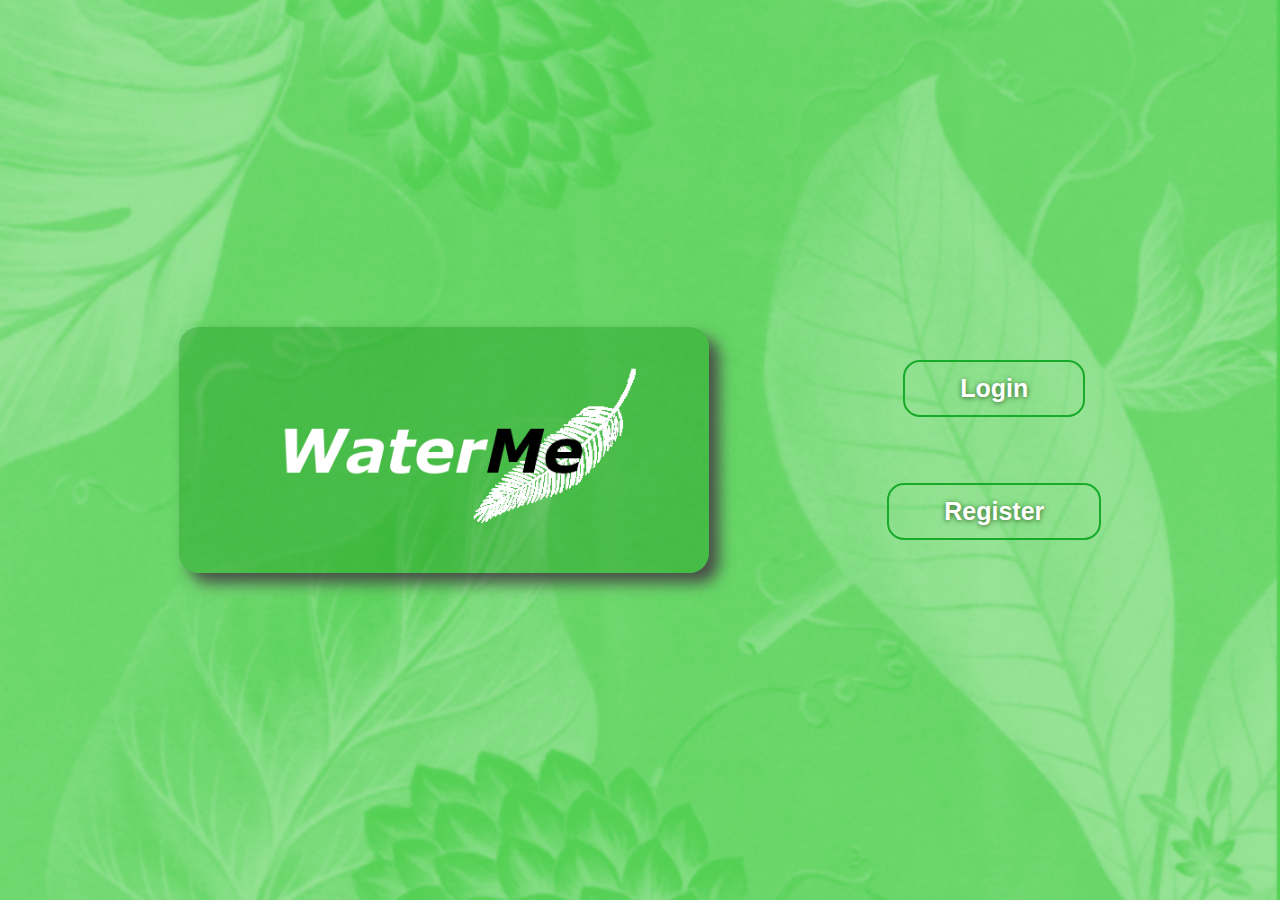
<file: index.html>
<!DOCTYPE html>
<html lang="en">
  <head>
    <meta charset="UTF-8" />
    <link rel="icon" type="image/png" href="favicon.png" />
    <meta name="viewport" content="width=device-width, initial-scale=1.0" />
    <title>WaterMe</title>
    <link rel="stylesheet" href="styles/index.css" />
  </head>
  <body>
    <div class="container">
      <div class="land">
        <div class="logoBorder">
          <img src="WaterMe_logo.png" alt="Logo" />
        </div>
        <div class="action">
          <div class="login">
            <a href="login.html" class="myButton">Login</a>
          </div>
          <div class="register">
            <a href="register.html" class="myButton">Register</a>
          </div>
        </div>
      </div>
    </div>
  </body>
</html>
</file>
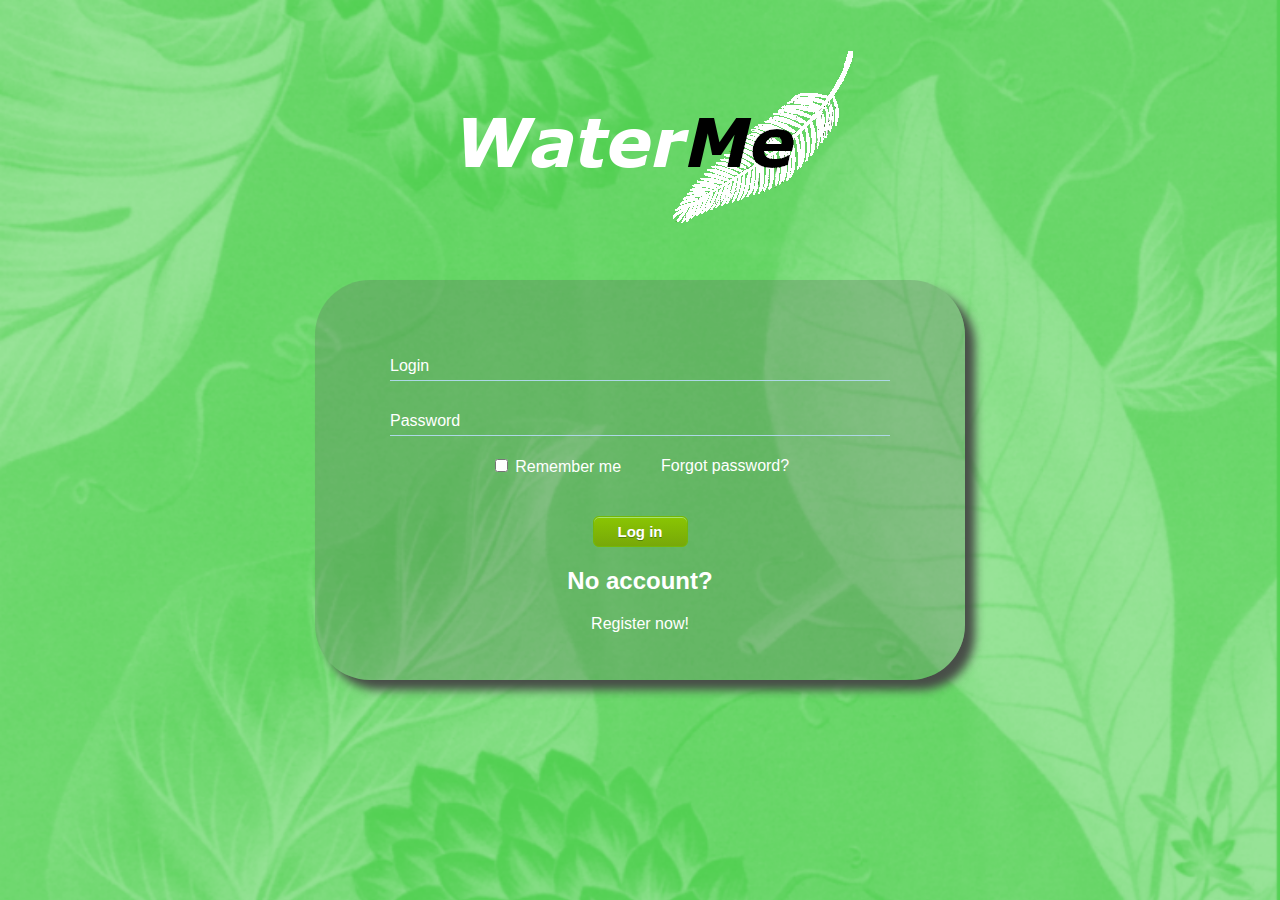
<file: login.html>
<!DOCTYPE html>
<html lang="en">
  <head>
    <meta charset="UTF-8" />
    <meta name="viewport" content="width=device-width, initial-scale=1.0" />
    <title>Login</title>
    <link rel="icon" type="image/png" href="favicon.png" />
    <link rel="stylesheet" href="./styles/login.css" />
  </head>
  <body>
    <div class="container">
      <div class="logo">
        <img src="WaterMe_logo.png" alt="LOGO" />
      </div>
      <div class="menu">
        <form method="POST" class="form" action="/login/">
          <!-- {% csrf_token %} -->
          <div class="form-div">
            <input type="text" name="username" autocomplete="off" required />
            <label for="username" class="label">
              <span class="content">Login</span>
            </label>
          </div>
          <div class="form-div">
            <input
              type="password"
              name="password"
              autocomplete="off"
              required
            />
            <label for="password" class="label">
              <span class="content">Password</span>
            </label>
          </div>
          <div class="checks">
            <span class="remember-check">
              <input type="checkbox" name="remember" class="chbx" />
              <label for="remember" class="label-chbx">Remember me</label>
            </span>
            <span class="forgot-passwd">
              <a href="reminder.html">Forgot password?</a>
            </span>
          </div>
          <div action="index.html" class="btn">
            <button type="submit" class="btn-log">
              Log in
            </button>
          </div>
        </form>
        <div class="reg-ask">
          <h2>No account?</h2>
        </div>
        <div class="register-link">
          <a href="register.html">Register now!</a>
        </div>
      </div>
    </div>
  </body>
</html>
</file>
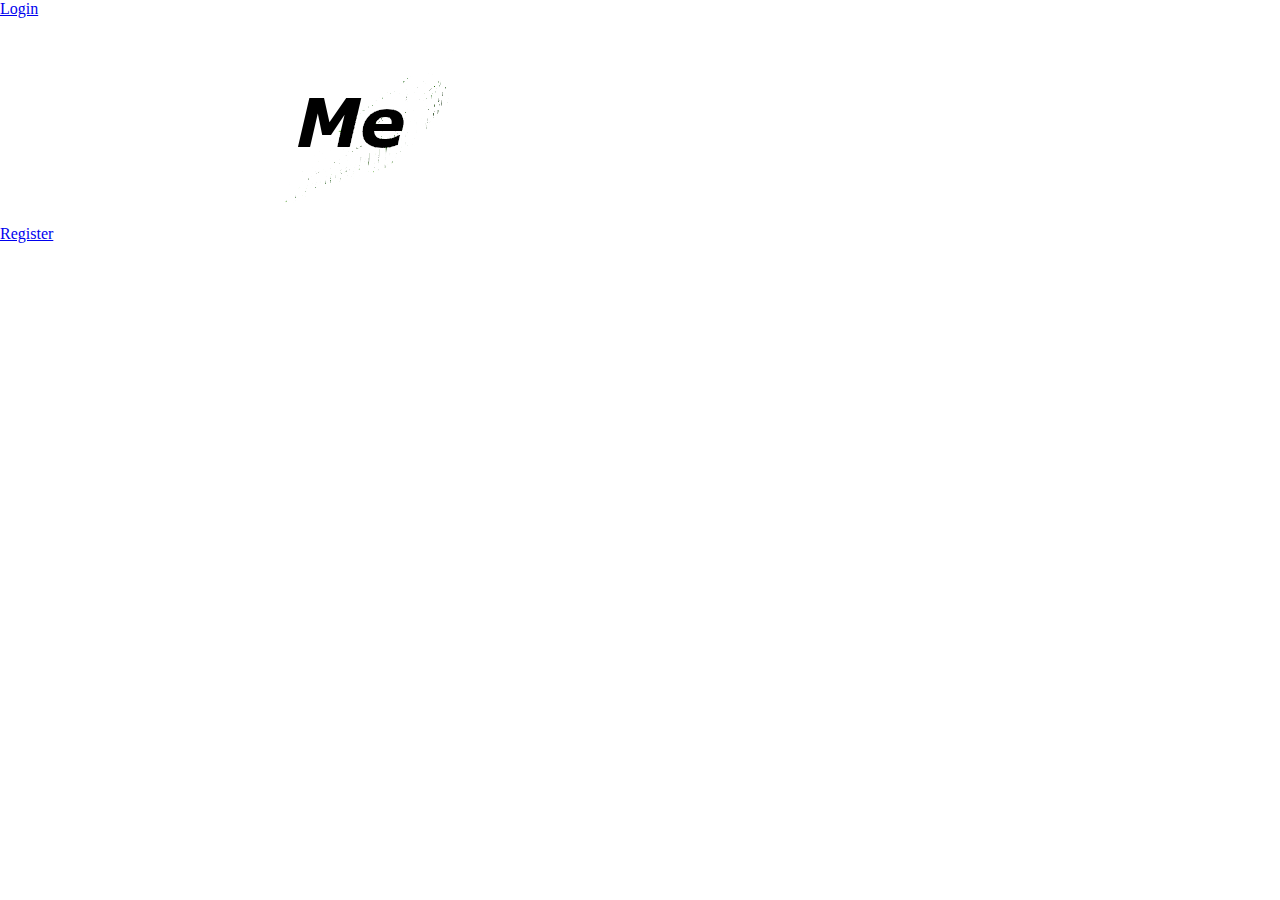
<file: main.html>
<!DOCTYPE html>
<html lang="en">
  <head>
    <meta charset="UTF-8" />
    <link rel="icon" type="image/png" href="favicon.png" />
    <meta name="viewport" content="width=device-width, initial-scale=1.0" />
    <title>WaterMe</title>
    <link rel="stylesheet" href="styles/main.css" />
  </head>
  <body>
    <div class="container">
      <div class="top">
        <div class="login">
          <a href="login.html" class="myButton">Login</a>
        </div>
        <div class="logoBorder">
          <img src="WaterMe_logo.png" alt="Logo" />
        </div>
        <div class="register">
          <a href="register.html" class="myButton">Register</a>
        </div>
      </div>
    </div>
  </body>
</html>
</file>
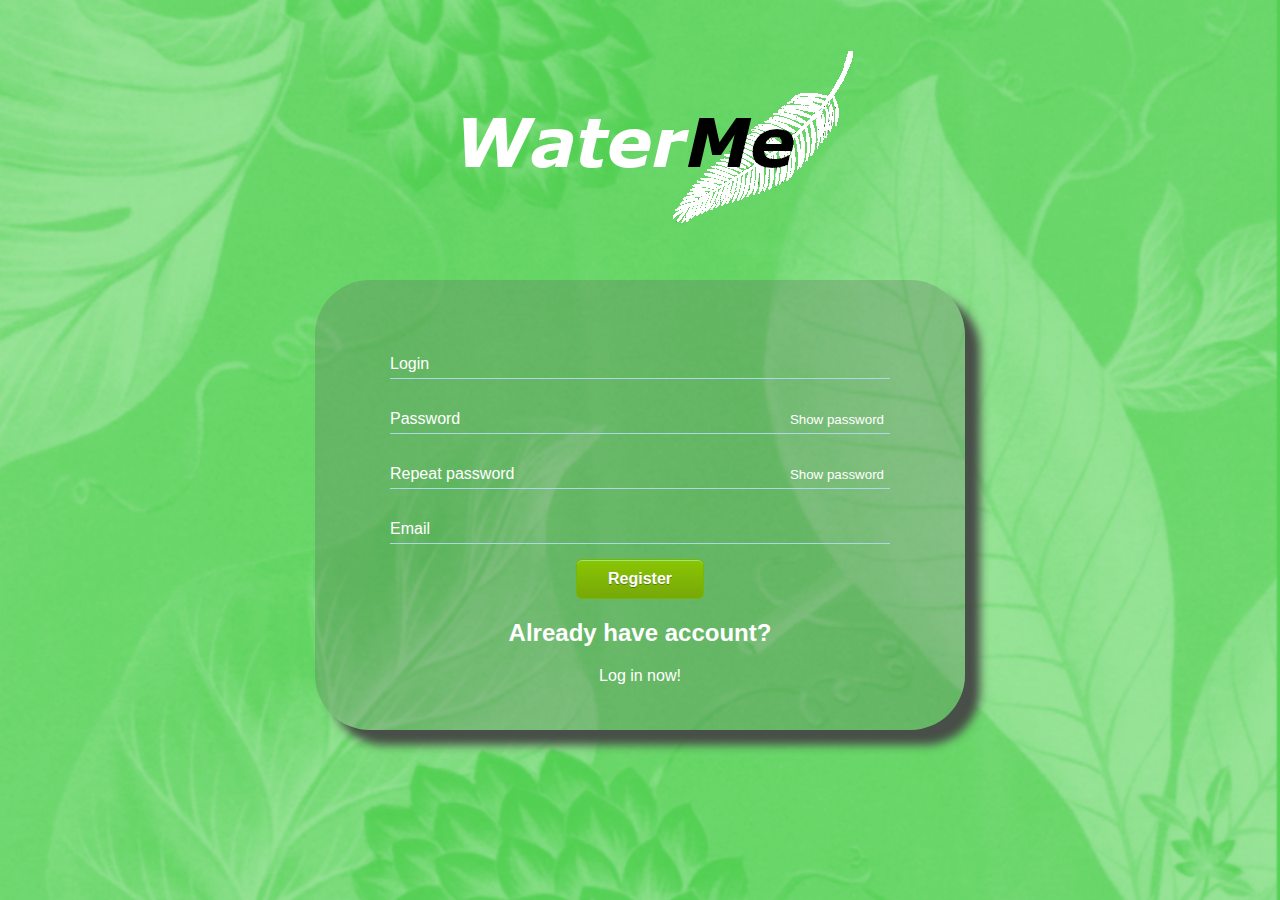
<file: register.html>
<!DOCTYPE html>
<html lang="en">
  <head>
    <meta charset="UTF-8" />
    <meta name="viewport" content="width=device-width, initial-scale=1.0" />
    <link rel="icon" type="image/png" href="favicon.png" />
    <title>Register</title>
    <link rel="stylesheet" href="styles/register.css" />
  </head>
  <body>
    <div class="container">
      <div class="logo">
        <img src="WaterMe_logo.png" alt="LOGO" />
      </div>
      <div class="menu">
        <form action="" method="post" class="form">
          <!-- {% csrf_token %} -->
          <div class="form-div">
            <input type="text" name="login" autocomplete="off" required />
            <label for="login" class="label">
              <span class="content">Login</span>
            </label>
          </div>
          <div class="form-div">
            <input
              type="password"
              name="passwd"
              id="password"
              autocomplete="off"
              required
            />
            <label for="passwd" class="label">
              <span class="content">Password</span>
              <button type="button" class="passwd-show" onClick="passwdShow()">
                Show password
              </button>
            </label>
          </div>
          <div class="form-div">
            <input
              type="password"
              name="repasswd"
              id="repassword"
              autocomplete="off"
              required
            />
            <label for="repasswd" class="label">
              <span class="content">Repeat password</span>
              <button
                type="button"
                class="passwd-show"
                onClick="repasswdShow()"
              >
                Show password
              </button>
            </label>
          </div>
          <div class="form-div">
            <input name="email" autocomplete="off" required />
            <label for="email" class="label">
              <span class="content">Email</span>
            </label>
          </div>
          <div action="login.html" class="btn">
            <button type="submit" class="btn-reg">
              Register
            </button>
          </div>
        </form>
        <div class="log-ask">
          <h2>Already have account?</h2>
        </div>
        <div class="login-link">
          <a href="login.html">Log in now!</a>
        </div>
      </div>
    </div>

    <script>
      function passwdShow() {
        let passwd = document.getElementById("password");

        if (passwd.type === "password") {
          passwd.type = "text";
        } else {
          passwd.type = "password";
        }
      }
    </script>
    <script>
      function repasswdShow() {
        let repasswd = document.getElementById("repassword");

        if (repasswd.type === "password") {
          repasswd.type = "text";
        } else {
          repasswd.type = "password";
        }
      }
    </script>
  </body>
</html>
</file>
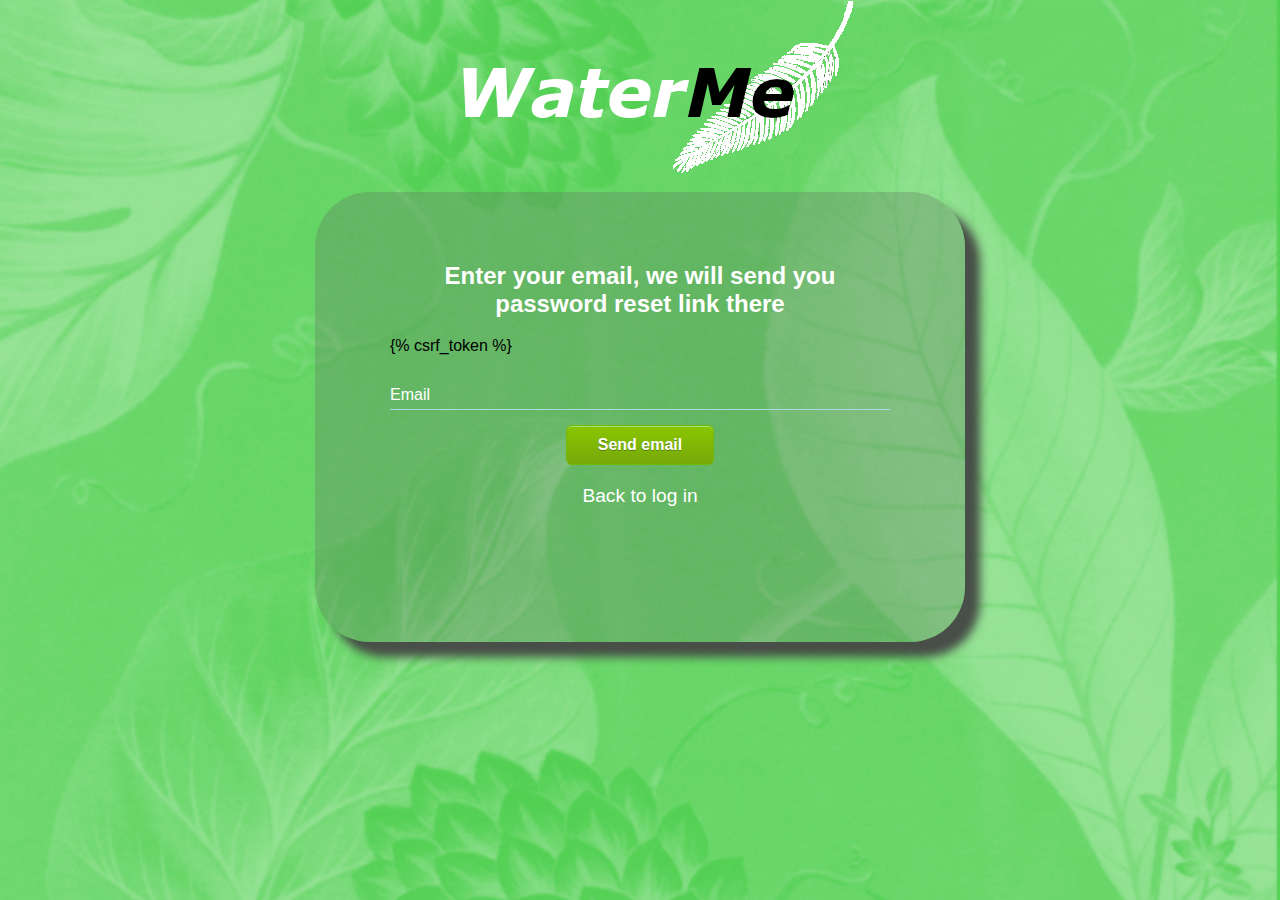
<file: reminder.html>
<!DOCTYPE html>
<html lang="en">
  <head>
    <meta charset="UTF-8" />
    <meta name="viewport" content="width=device-width, initial-scale=1.0" />
    <title>Password reminder</title>
    <link rel="stylesheet" href="styles/reminder.css" />
    <link rel="icon" type="image/png" href="favicon.png" />
  </head>
  <body>
    <div class="container">
      <div class="logo">
        <img src="WaterMe_logo.png" alt="LOGO" />
      </div>
      <div class="menu">
        <h2>Enter your email, we will send you password reset link there</h2>
        <form action="" method="post" class="form">
          {% csrf_token %}
          <div class="form-div">
            <input type="text" name="email" autocomplete="off" required />
            <label for="username" class="label">
              <span class="content">Email</span>
            </label>
          </div>
          <div class="btn">
            <button class="btn-res" type="button" id="emailBtn">
              Send email
            </button>
          </div>
        </form>
        <div class="login">
          <a href="login.html">Back to log in</a>
        </div>
      </div>
    </div>

    <script>
      const btn = document.querySelector("#emailBtn");

      const handleClick = () => {
        alert("Email has been sent!");
      };

      btn.addEventListener("click", handleClick);
    </script>
  </body>
</html>
</file>
<file: styles/index.css>
@media only screen and (max-width: 600px) {
  body {
    margin: 0;
  }
  .container {
    background-image: url(../tlo.png);
    background-repeat: no-repeat;
    background-size: cover;
    width: 100vw;
    height: 100vh;
    overflow: hidden;
  }
  .land {
    position: relative;
    display: grid;
    justify-content: center;
    align-items: center;
    width: 100%;
    height: 55%;
  }
  .land .logoBorder {
    display: flex;
    justify-content: center;
    align-items: center;
    background-color: rgba(0, 128, 0, 0.3);
    width: 100vw;
    box-shadow: 0px 10px 15px #484e48;
    padding: 30px 0px 30px 0px;
    top: 0;
  }
  .land .logoBorder img {
    max-width: 300px;
    height: auto;
  }
  .action {
    display: flex;
    flex-direction: column;
    justify-content: center;
    align-items: center;
    justify-items: center;
  }
  .action .login {
    margin-bottom: 10vh;
    margin-top: 10vh;
  }
  .myButton {
    position: relative;
    background-color: transparent;
    border-radius: 17px;
    border: 2px solid #18ab29;
    display: inline-block;
    cursor: pointer;
    color: #ffffff;
    font-family: Arial;
    font-size: 4vw;
    font-weight: bold;
    padding: 12px 55px;
    text-decoration: none;
    text-shadow: 0px 1px 5px #2f6627;
  }
  .myButton::before {
    content: "";
    position: absolute;
    z-index: -1;
    width: calc(100% + 4px);
    height: calc(100% + 4px);
    opacity: 0;
    border-radius: 17px;
    box-shadow: 3px 4px 0px 0px #484e48;
    transition: opacity 0.2s ease-in-out;
    margin-top: -14px;
    margin-left: -57px;
  }
  .myButton:hover {
    background-color: transparent;
    transform: scale(1.1);
    transition: transform 0.2s 0s ease-in-out;
  }
  .myButton:hover::before {
    opacity: 1;
  }
  .myButton:active {
    position: relative;
    top: 1px;
  }
}

@media only screen and (max-width: 600px) and (orientation: landscape) {
  body {
    margin: 0;
  }
  .container {
    background-image: url(../tlo.png);
    background-repeat: no-repeat;
    background-size: cover;
    width: 100vw;
    height: 100vh;
    overflow: hidden;
  }
  .land {
    position: relative;
    display: grid;
    justify-content: center;
    align-items: center;
    width: 100%;
    height: 55%;
  }
  .land .logoBorder {
    display: flex;
    justify-content: center;
    align-items: center;
    background-color: rgba(0, 128, 0, 0.3);
    width: 100vw;
    box-shadow: 0px 10px 15px #484e48;
    padding: 30px 0px 30px 0px;
    top: 0;
  }
  .land .logoBorder img {
    max-width: 200px;
    height: auto;
  }
  .action {
    display: flex;
    flex-direction: column;
    justify-content: center;
    align-items: center;
    justify-items: center;
  }
  .action .login {
    margin-bottom: 10vh;
    margin-top: 10vh;
  }
  .myButton {
    position: relative;
    background-color: transparent;
    border-radius: 17px;
    border: 2px solid #18ab29;
    display: inline-block;
    cursor: pointer;
    color: #ffffff;
    font-family: Arial;
    font-size: 4vw;
    font-weight: bold;
    padding: 12px 55px;
    text-decoration: none;
    text-shadow: 0px 1px 5px #2f6627;
  }
  .myButton::before {
    content: "";
    position: absolute;
    z-index: -1;
    width: calc(100% + 4px);
    height: calc(100% + 4px);
    opacity: 0;
    border-radius: 17px;
    box-shadow: 3px 4px 0px 0px #484e48;
    transition: opacity 0.2s ease-in-out;
    margin-top: -14px;
    margin-left: -57px;
  }
  .myButton:hover {
    background-color: transparent;
    transform: scale(1.1);
    transition: transform 0.2s 0s ease-in-out;
  }
  .myButton:hover::before {
    opacity: 1;
  }
  .myButton:active {
    position: relative;
    top: 1px;
  }
}

@media only screen and (min-width: 600px) and (max-width: 992px) and (orientation: landscape) {
  body {
    background-image: url(../tlo.png);
    background-repeat: no-repeat;
    background-size: cover;
    margin: 0;
  }
  .container {
    background-image: url(../tlo.png);
    background-repeat: no-repeat;
    background-size: cover;
    width: 100vw;
    height: 100vh;
    overflow: hidden;
  }
  .land {
    position: relative;
    display: grid;
    justify-content: center;
    align-items: center;
    width: 100%;
    height: 55%;
  }
  .land .logoBorder {
    display: flex;
    justify-content: center;
    align-items: center;
    background-color: rgba(0, 128, 0, 0.3);
    width: 100vw;
    box-shadow: 0px 10px 15px #484e48;
    padding: 20px 0px 20px 0px;
    top: 0;
  }
  .land .logoBorder img {
    width: 250px;
    height: auto;
  }
  .land .action {
    display: flex;
    justify-content: space-evenly;
    align-items: center;
    justify-items: center;
  }
  .land .action .login {
    margin-bottom: 5vh;
    margin-top: 7vh;
  }
  .land .myButton {
    position: relative;
    background-color: transparent;
    border-radius: 17px;
    border: 2px solid #18ab29;
    display: inline-block;
    cursor: pointer;
    color: #ffffff;
    font-family: Arial;
    font-size: 4vw;
    font-weight: bold;
    padding: 12px 55px;
    text-decoration: none;
    text-shadow: 0px 1px 5px #2f6627;
  }
  .land .myButton::before {
    content: "";
    position: absolute;
    z-index: -1;
    width: calc(100% + 4px);
    height: calc(100% + 4px);
    opacity: 0;
    border-radius: 17px;
    box-shadow: 3px 4px 0px 0px #484e48;
    transition: opacity 0.2s ease-in-out;
    margin-top: -14px;
    margin-left: -57px;
  }
  .land .myButton:hover {
    background-color: transparent;
    transform: scale(1.1);
    transition: transform 0.2s 0s ease-in-out;
  }
  .land .myButton:hover::before {
    opacity: 1;
  }
  .land .myButton:active {
    position: relative;
    top: 1px;
  }
}

@media only screen and (min-width: 600px) and (max-width: 992px) {
  body {
    margin: 0;
  }
  .container {
    background-image: url(../tlo.png);
    background-repeat: no-repeat;
    background-size: cover;
    position: relative;
    width: 100vw;
    height: 100vh;
    overflow: hidden;
  }
  .land {
    position: absolute;
    display: grid;
    justify-content: center;
    align-items: center;
    width: 100%;
    height: 55%;
  }
  .land .logoBorder {
    display: flex;
    justify-content: center;
    align-items: center;
    background-color: rgba(0, 128, 0, 0.3);
    width: 100vw;
    box-shadow: 10px 10px 15px #484e48;
    padding: 30px 0px 30px 0px;
  }
  .land .logoBorder img {
    max-width: 350px;
    height: auto;
  }
  .action {
    display: flex;
    flex-direction: column;
    justify-content: center;
    align-items: center;
    justify-items: center;
  }
  .action .login {
    margin-bottom: 10vh;
    margin-top: 10vh;
  }
  .myButton {
    position: relative;
    background-color: transparent;
    border-radius: 17px;
    border: 2px solid #18ab29;
    display: inline-block;
    cursor: pointer;
    color: #ffffff;
    font-family: Arial;
    font-size: 25px;
    font-weight: bold;
    padding: 12px 55px;
    text-decoration: none;
    text-shadow: 0px 1px 5px #2f6627;
  }
  .myButton::before {
    content: "";
    position: absolute;
    z-index: -1;
    width: calc(100% + 4px);
    height: calc(100% + 4px);
    opacity: 0;
    border-radius: 17px;
    box-shadow: 3px 4px 0px 0px #484e48;
    transition: opacity 0.2s ease-in-out;
    margin-top: -14px;
    margin-left: -57px;
  }
  .myButton:hover {
    background-color: transparent;
    transform: scale(1.1);
    transition: transform 0.2s 0s ease-in-out;
  }
  .myButton:hover::before {
    opacity: 1;
  }
  .myButton:active {
    position: relative;
    top: 1px;
  }
}

@media only screen and (min-width: 992px) and (max-width: 1200px) {
  body {
    margin: 0;
  }
  .container {
    background-image: url(../tlo.png);
    background-repeat: no-repeat;
    background-size: cover;
    position: relative;
    width: 100vw;
    height: 100vh;
  }
  .land {
    position: absolute;
    display: grid;
    justify-content: center;
    align-items: center;
    width: 100%;
    height: 55%;
  }
  .land .logoBorder {
    background-color: rgba(0, 128, 0, 0.3);
    width: 27vw;
    min-width: 450px;
    margin-top: 12vh;
    box-shadow: 10px 10px 15px #484e48;
    border-radius: 20px;
    padding: 30px 40px 30px 40px;
  }
  .land .logoBorder img {
    width: 27vw;
    min-width: 450px;
    height: auto;
  }
  .action {
    display: flex;
    flex-direction: column;
    justify-content: center;
    align-items: center;
    justify-items: center;
  }
  .action .login {
    margin-bottom: 10vh;
    margin-top: 10vh;
  }
  .myButton {
    position: relative;
    background-color: transparent;
    border-radius: 17px;
    border: 2px solid #18ab29;
    display: inline-block;
    cursor: pointer;
    color: #ffffff;
    font-family: Arial;
    font-size: 25px;
    font-weight: bold;
    padding: 12px 55px;
    text-decoration: none;
    text-shadow: 0px 1px 5px #2f6627;
  }
  .myButton::before {
    content: "";
    position: absolute;
    z-index: -1;
    width: calc(100% + 4px);
    height: calc(100% + 4px);
    opacity: 0;
    border-radius: 17px;
    box-shadow: 3px 4px 0px 0px #484e48;
    transition: opacity 0.2s ease-in-out;
    margin-top: -14px;
    margin-left: -57px;
  }
  .myButton:hover {
    background-color: transparent;
    transform: scale(1.1);
    transition: transform 0.2s 0s ease-in-out;
  }
  .myButton:hover::before {
    opacity: 1;
  }
  .myButton:active {
    position: relative;
    top: 1px;
  }
}

@media only screen and (min-width: 992px) and (max-width: 1200px) and (orientation: landscape) {
  body {
    margin: 0;
  }
  .container {
    background-image: url(../tlo.png);
    background-repeat: no-repeat;
    background-size: cover;
    position: relative;
    width: 100vw;
    height: 100vh;
  }
  .land {
    position: absolute;
    display: grid;
    justify-content: center;
    align-items: center;
    width: 100%;
    height: 55%;
  }
  .land .logoBorder {
    background-color: rgba(0, 128, 0, 0.3);
    width: 27vw;
    min-width: 450px;
    margin-top: 12vh;
    box-shadow: 10px 10px 15px #484e48;
    border-radius: 20px;
    padding: 30px 40px 30px 40px;
  }
  .land .logoBorder img {
    width: 27vw;
    min-width: 450px;
    height: auto;
  }
  .action {
    display: flex;
    flex-direction: column;
    justify-content: center;
    align-items: center;
    justify-items: center;
  }
  .action .login {
    margin-bottom: 10vh;
    margin-top: 10vh;
  }
  .myButton {
    position: relative;
    background-color: transparent;
    border-radius: 17px;
    border: 2px solid #18ab29;
    display: inline-block;
    cursor: pointer;
    color: #ffffff;
    font-family: Arial;
    font-size: 25px;
    font-weight: bold;
    padding: 12px 55px;
    text-decoration: none;
    text-shadow: 0px 1px 5px #2f6627;
  }
  .myButton::before {
    content: "";
    position: absolute;
    z-index: -1;
    width: calc(100% + 4px);
    height: calc(100% + 4px);
    opacity: 0;
    border-radius: 17px;
    box-shadow: 3px 4px 0px 0px #484e48;
    transition: opacity 0.2s ease-in-out;
    margin-top: -14px;
    margin-left: -57px;
  }
  .myButton:hover {
    background-color: transparent;
    transform: scale(1.1);
    transition: transform 0.2s 0s ease-in-out;
  }
  .myButton:hover::before {
    opacity: 1;
  }
  .myButton:active {
    position: relative;
    top: 1px;
  }
}

@media only screen and (min-width: 1200px) {
  body {
    margin: 0;
  }
  .container {
    background-image: url(../tlo.png);
    background-repeat: no-repeat;
    background-size: cover;
    display: flex;
    justify-content: center;
    align-items: center;
    position: relative;
    vertical-align: middle;
    width: 100vw;
    height: 100vh;
  }
  .land {
    position: absolute;
    display: flex;
    justify-content: space-evenly;
    justify-items: center;
    align-items: center;
    width: 100%;
    height: 55%;
  }
  .land .logoBorder {
    background-color: rgba(0, 128, 0, 0.3);
    width: 27vw;
    min-width: 450px;
    box-shadow: 10px 10px 15px #484e48;
    border-radius: 20px;
    padding: 30px 40px 30px 40px;
  }
  .land .logoBorder img {
    width: 27vw;
    min-width: 450px;
    height: auto;
  }
  .action {
    height: 50%;
    display: grid;
    justify-content: center;
    align-items: center;
    justify-items: center;
  }
  .myButton {
    position: relative;
    background-color: transparent;
    border-radius: 17px;
    border: 2px solid #18ab29;
    display: inline-block;
    cursor: pointer;
    color: #ffffff;
    font-family: Arial;
    font-size: 25px;
    font-weight: bold;
    padding: 12px 55px;
    text-decoration: none;
    text-shadow: 0px 1px 5px #2f6627;
  }
  .myButton::before {
    content: "";
    position: absolute;
    z-index: -1;
    width: calc(100% + 4px);
    height: calc(100% + 4px);
    opacity: 0;
    border-radius: 17px;
    box-shadow: 3px 4px 0px 0px #484e48;
    transition: opacity 0.2s ease-in-out;
    margin-top: -14px;
    margin-left: -57px;
  }
  .myButton:hover {
    background-color: transparent;
    transform: scale(1.1);
    transition: transform 0.2s 0s ease-in-out;
  }
  .myButton:hover::before {
    opacity: 1;
  }
  .myButton:active {
    position: relative;
    top: 1px;
  }
}

@media only screen and (min-width: 1200px) and (orientation: landscape) {
  body {
    margin: 0;
  }
  .container {
    background-image: url(../tlo.png);
    background-repeat: no-repeat;
    background-size: cover;
    display: flex;
    justify-content: center;
    align-items: center;
    position: relative;
    vertical-align: middle;
    width: 100vw;
    height: 100vh;
  }
  .land {
    position: absolute;
    display: flex;
    justify-content: space-evenly;
    justify-items: center;
    align-items: center;
    width: 100%;
    height: 55%;
  }
  .land .logoBorder {
    background-color: rgba(0, 128, 0, 0.3);
    width: 27vw;
    min-width: 450px;
    box-shadow: 10px 10px 15px #484e48;
    border-radius: 20px;
    padding: 30px 40px 30px 40px;
  }
  .land .logoBorder img {
    width: 27vw;
    min-width: 450px;
    height: auto;
  }
  .action {
    height: 50%;
    display: grid;
    justify-content: center;
    align-items: center;
    justify-items: center;
  }
  .myButton {
    position: relative;
    background-color: transparent;
    border-radius: 17px;
    border: 2px solid #18ab29;
    display: inline-block;
    cursor: pointer;
    color: #ffffff;
    font-family: Arial;
    font-size: 25px;
    font-weight: bold;
    padding: 12px 55px;
    text-decoration: none;
    text-shadow: 0px 1px 5px #2f6627;
  }
  .myButton::before {
    content: "";
    position: absolute;
    z-index: -1;
    width: calc(100% + 4px);
    height: calc(100% + 4px);
    opacity: 0;
    border-radius: 17px;
    box-shadow: 3px 4px 0px 0px #484e48;
    transition: opacity 0.2s ease-in-out;
    margin-top: -14px;
    margin-left: -57px;
  }
  .myButton:hover {
    background-color: transparent;
    transform: scale(1.1);
    transition: transform 0.2s 0s ease-in-out;
  }
  .myButton:hover::before {
    opacity: 1;
  }
  .myButton:active {
    position: relative;
    top: 1px;
  }
}
</file>
<file: styles/login.css>
@media only screen and (max-width: 600px) {
  body {
    display: flex;
    justify-content: center;
    align-items: center;
    background-image: url(../tlo.png);
    background-repeat: no-repeat;
    background-size: cover;
    font-family: sans-serif;
    background-attachment: fixed;
    margin: 0px;
  }
  .container {
    width: 100vw;
    height: 100vh;
    overflow: hidden;
  }
  .menu {
    display: flex;
    justify-content: center;
    align-items: center;
    height: 70vh;
    width: 100vw;
    opacity: 1;
    flex-direction: column;
    font-family: sans-serif;
    background-color: rgba(97, 112, 97, 0.3);
    overflow: hidden;
  }
  .logo {
    display: flex;
    justify-content: center;
    align-items: center;
    position: relative;
    width: auto;
    height: 30%;
  }
  .logo img {
    position: absolute;
    height: auto;
    max-width: 250px;
  }
  .form-div {
    width: 100%;
    position: relative;
    height: 35px;
    border: none;
    margin-top: 20px;
  }
  .form-div label {
    position: absolute;
    color: white;
    padding-top: 50px;
    bottom: 0px;
    left: 0%;
    width: 100%;
    height: 100%;
    pointer-events: none;
    border: none;
    border-bottom: 1px solid lightblue;
    overflow: hidden;
  }
  .form-div label::after {
    content: "";
    position: absolute;
    height: 100%;
    width: 100%;
    border: none;
    border-bottom: blue 3px solid;
    left: 0px;
    bottom: -1px;
    transform: translateX(-100%);
    transition: transform 0.3s ease-in-out;
  }
  .form-div label .content {
    position: absolute;
    bottom: 5px;
    left: 0px;
    transition: all 0.3s ease-in-out;
  }
  .form-div input {
    width: 100%;
    height: 100%;
    background-color: transparent;
    bottom: 0px;
    color: white;
    border: none;
  }
  .form-div input:focus {
    outline: none;
  }
  .form-div input:focus + .label .content,
  .form-div input:valid + .label .content {
    transform: translateY(-170%);
    font-size: 14px;
    color: greenyellow;
  }
  .form-div input:focus + .label::after,
  .form-div input:valid + .label::after {
    transform: translateX(0%);
  }
  .checks {
    margin-top: 20px;
  }
  .forgot-passwd a {
    color: white;
    text-decoration: none;
  }
  .forgot-passwd:hover {
    text-decoration: underline;
  }
  .remember-check {
    margin-right: 40px;
  }
  .label-chbx {
    color: white;
  }
  .btn {
    position: relative;
    display: flex;
    justify-content: center;
    align-items: center;
  }
  .btn-log {
    box-shadow: inset 0px 1px 0px 0px #a4e271;
    background: linear-gradient(to bottom, #89c403 5%, #77a809 100%);
    background-color: #89c403;
    border-radius: 6px;
    border: 1px solid #74b807;
    display: inline-block;
    cursor: pointer;
    color: #ffffff;
    font-family: Arial;
    font-size: 15px;
    font-weight: bold;
    padding: 6px 24px;
    text-decoration: none;
    text-shadow: 0px 1px 0px #528009;
    margin-top: 40px;
  }
  .btn-log:hover {
    background: linear-gradient(to bottom, #77a809 5%, #89c403 100%);
    background-color: #77a809;
  }
  .btn-log:active {
    position: relative;
    top: 1px;
  }
  .reg-ask {
    color: white;
  }
  .register-link a {
    text-decoration: none;
    color: white;
  }
  .register-link a:hover {
    text-decoration: underline;
  }
  h2 {
    color: white;
  }
}

@media only screen and (max-width: 600px) and (orientation: landscape) {
  body {
    display: flex;
    justify-content: center;
    align-items: center;
    background-image: url(../tlo.png);
    background-repeat: no-repeat;
    background-size: cover;
    font-family: sans-serif;
    background-attachment: fixed;
    margin: 0px;
  }
  .container {
    width: 100vw;
    height: 100vh;
    overflow: hidden;
  }
  .menu {
    display: flex;
    justify-content: center;
    align-items: center;
    height: 70vh;
    width: 100vw;
    opacity: 1;
    flex-direction: column;
    font-family: sans-serif;
    background-color: rgba(97, 112, 97, 0.3);
    overflow: hidden;
  }
  .logo {
    display: flex;
    justify-content: center;
    align-items: center;
    position: relative;
    width: auto;
    height: 25%;
  }
  .logo img {
    position: absolute;
    height: auto;
    max-width: 250px;
  }
  .form-div {
    width: 100%;
    position: relative;
    height: 35px;
    border: none;
    margin-top: 20px;
  }
  .form-div label {
    position: absolute;
    color: white;
    padding-top: 50px;
    bottom: 0px;
    left: 0%;
    width: 100%;
    height: 100%;
    pointer-events: none;
    border: none;
    border-bottom: 1px solid lightblue;
    overflow: hidden;
  }
  .form-div label::after {
    content: "";
    position: absolute;
    height: 100%;
    width: 100%;
    border: none;
    border-bottom: blue 3px solid;
    left: 0px;
    bottom: -1px;
    transform: translateX(-100%);
    transition: transform 0.3s ease-in-out;
  }
  .form-div label .content {
    position: absolute;
    bottom: 5px;
    left: 0px;
    transition: all 0.3s ease-in-out;
  }
  .form-div input {
    width: 100%;
    height: 100%;
    background-color: transparent;
    bottom: 0px;
    color: white;
    border: none;
  }
  .form-div input:focus {
    outline: none;
  }
  .form-div input:focus + .label .content,
  .form-div input:valid + .label .content {
    transform: translateY(-170%);
    font-size: 14px;
    color: greenyellow;
  }
  .form-div input:focus + .label::after,
  .form-div input:valid + .label::after {
    transform: translateX(0%);
  }
  .checks {
    margin-top: 20px;
  }
  .forgot-passwd a {
    color: white;
    text-decoration: none;
  }
  .forgot-passwd:hover {
    text-decoration: underline;
  }
  .remember-check {
    margin-right: 40px;
  }
  .label-chbx {
    color: white;
  }
  .btn {
    position: relative;
    display: flex;
    justify-content: center;
    align-items: center;
  }
  .btn-log {
    box-shadow: inset 0px 1px 0px 0px #a4e271;
    background: linear-gradient(to bottom, #89c403 5%, #77a809 100%);
    background-color: #89c403;
    border-radius: 6px;
    border: 1px solid #74b807;
    display: inline-block;
    cursor: pointer;
    color: #ffffff;
    font-family: Arial;
    font-size: 15px;
    font-weight: bold;
    padding: 6px 24px;
    text-decoration: none;
    text-shadow: 0px 1px 0px #528009;
    margin-top: 40px;
  }
  .btn-log:hover {
    background: linear-gradient(to bottom, #77a809 5%, #89c403 100%);
    background-color: #77a809;
  }
  .btn-log:active {
    position: relative;
    top: 1px;
  }
  .reg-ask {
    color: white;
  }
  .register-link a {
    text-decoration: none;
    color: white;
  }
  .register-link a:hover {
    text-decoration: underline;
  }
  h2 {
    color: white;
  }
}

@media only screen and (min-width: 992px) and (max-width: 1200px) {
  body {
    margin: 0;
    background-image: url(../tlo.png);
    background-repeat: no-repeat;
    background-size: cover;
    display: flex;
    justify-content: space-around;
    flex-direction: column;
    align-items: center;
    font-family: sans-serif;
  }
  .container {
    width: 100vw;
    height: 100vh;
  }
  .menu {
    height: 400px;
    width: 650px;
    background-color: rgba(97, 112, 97, 0.3);
    align-items: center;
    display: flex;
    justify-content: center;
    flex-direction: column;
    margin-left: calc(50% - 325px);
    margin-top: 3%;
    font-family: sans-serif;
    border-radius: 55px;
    box-shadow: 10px 10px 10px #484e48;
  }
  .logo {
    position: relative;
    display: flex;
    justify-content: center;
    align-items: center;
    width: auto;
    height: auto;
    margin-top: 3%;
  }
  .logo img {
    height: auto;
    width: auto;
  }
  .form {
    position: relative;
    justify-content: space-around;
    align-items: center;
    width: 500px;
  }
  .form-div {
    width: 100%;
    position: relative;
    height: 35px;
    border: none;
    margin-top: 20px;
  }
  .form-div label {
    position: absolute;
    color: white;
    padding-top: 50px;
    bottom: 0px;
    left: 0%;
    width: 100%;
    height: 100%;
    pointer-events: none;
    border: none;
    border-bottom: 1px solid lightblue;
    overflow: hidden;
  }
  .form-div label::after {
    content: "";
    position: absolute;
    height: 100%;
    width: 100%;
    border: none;
    border-bottom: blue 3px solid;
    left: 0px;
    bottom: -1px;
    transform: translateX(-100%);
    transition: transform 0.3s ease-in-out;
  }
  .form-div label .content {
    position: absolute;
    bottom: 5px;
    left: 0px;
    transition: all 0.3s ease-in-out;
  }
  .form-div input {
    width: 100%;
    height: 100%;
    background-color: transparent;
    bottom: 0px;
    color: white;
    border: none;
    outline: none;
  }
  .form-div input:focus + .label .content,
  .form-div input:valid + .label .content {
    transform: translateY(-170%);
    font-size: 14px;
    color: greenyellow;
  }
  .form-div input:focus + .label::after,
  .form-div input:valid + .label::after {
    transform: translateX(0%);
  }
  .checks {
    margin-top: 20px;
    position: relative;
    display: flex;
    justify-content: center;
    align-items: center;
  }
  .forgot-passwd a {
    color: white;
    text-decoration: none;
  }
  .forgot-passwd:hover {
    text-decoration: underline;
  }
  .remember-check {
    margin-right: 40px;
  }
  .label-chbx {
    color: white;
  }
  .btn {
    position: relative;
    display: flex;
    justify-content: center;
    align-items: center;
  }
  .btn-log {
    box-shadow: inset 0px 1px 0px 0px #a4e271;
    background: linear-gradient(to bottom, #89c403 5%, #77a809 100%);
    background-color: #89c403;
    border-radius: 6px;
    border: 1px solid #74b807;
    display: inline-block;
    cursor: pointer;
    color: #ffffff;
    font-family: Arial;
    font-size: 15px;
    font-weight: bold;
    padding: 6px 24px;
    text-decoration: none;
    text-shadow: 0px 1px 0px #528009;
    margin-top: 40px;
  }
  .btn-log:hover {
    background: linear-gradient(to bottom, #77a809 5%, #89c403 100%);
    background-color: #77a809;
  }
  .btn-log:active {
    position: relative;
    top: 1px;
  }
  .reg-ask {
    color: white;
  }
  .register-link a {
    text-decoration: none;
    color: white;
  }
  .register-link a:hover {
    text-decoration: underline;
  }
}

@media only screen and (min-width: 1200px) {
  body {
    margin: 0;
    background-image: url(../tlo.png);
    background-repeat: no-repeat;
    background-size: cover;
    display: flex;
    justify-content: space-around;
    flex-direction: column;
    align-items: center;
    font-family: sans-serif;
  }
  .container {
    width: 100vw;
    height: 100vh;
  }
  .menu {
    height: 400px;
    width: 650px;
    background-color: rgba(97, 112, 97, 0.3);
    align-items: center;
    display: flex;
    justify-content: center;
    flex-direction: column;
    margin-left: calc(50% - 325px);
    margin-top: 3%;
    font-family: sans-serif;
    border-radius: 55px;
    box-shadow: 10px 10px 10px #484e48;
  }
  .logo {
    position: relative;
    display: flex;
    justify-content: center;
    align-items: center;
    width: auto;
    height: auto;
    margin-top: 3%;
  }
  .logo img {
    height: auto;
    width: auto;
  }
  .form {
    position: relative;
    justify-content: space-around;
    align-items: center;
    width: 500px;
  }
  .form-div {
    width: 100%;
    position: relative;
    height: 35px;
    border: none;
    margin-top: 20px;
  }
  .form-div label {
    position: absolute;
    color: white;
    padding-top: 50px;
    bottom: 0px;
    left: 0%;
    width: 100%;
    height: 100%;
    pointer-events: none;
    border: none;
    border-bottom: 1px solid lightblue;
    overflow: hidden;
  }
  .form-div label::after {
    content: "";
    position: absolute;
    height: 100%;
    width: 100%;
    border: none;
    border-bottom: blue 3px solid;
    left: 0px;
    bottom: -1px;
    transform: translateX(-100%);
    transition: transform 0.3s ease-in-out;
  }
  .form-div label .content {
    position: absolute;
    bottom: 5px;
    left: 0px;
    transition: all 0.3s ease-in-out;
  }
  .form-div input {
    width: 100%;
    height: 100%;
    background-color: transparent;
    bottom: 0px;
    color: white;
    border: none;
    outline: none;
  }
  .form-div input:focus + .label .content,
  .form-div input:valid + .label .content {
    transform: translateY(-170%);
    font-size: 14px;
    color: greenyellow;
  }
  .form-div input:focus + .label::after,
  .form-div input:valid + .label::after {
    transform: translateX(0%);
  }
  .checks {
    margin-top: 20px;
    position: relative;
    display: flex;
    justify-content: center;
    align-items: center;
  }
  .forgot-passwd a {
    color: white;
    text-decoration: none;
  }
  .forgot-passwd:hover {
    text-decoration: underline;
  }
  .remember-check {
    margin-right: 40px;
  }
  .label-chbx {
    color: white;
  }
  .btn {
    position: relative;
    display: flex;
    justify-content: center;
    align-items: center;
  }
  .btn-log {
    box-shadow: inset 0px 1px 0px 0px #a4e271;
    background: linear-gradient(to bottom, #89c403 5%, #77a809 100%);
    background-color: #89c403;
    border-radius: 6px;
    border: 1px solid #74b807;
    display: inline-block;
    cursor: pointer;
    color: #ffffff;
    font-family: Arial;
    font-size: 15px;
    font-weight: bold;
    padding: 6px 24px;
    text-decoration: none;
    text-shadow: 0px 1px 0px #528009;
    margin-top: 40px;
  }
  .btn-log:hover {
    background: linear-gradient(to bottom, #77a809 5%, #89c403 100%);
    background-color: #77a809;
  }
  .btn-log:active {
    position: relative;
    top: 1px;
  }
  .reg-ask {
    color: white;
  }
  .register-link a {
    text-decoration: none;
    color: white;
  }
  .register-link a:hover {
    text-decoration: underline;
  }
}
</file>
<file: styles/main.css>
body {
  margin: 0;
  overflow: hidden;
}

.container {
  width: 100vw;
  height: 100vh;
  overflow: hidden;
  overflow: hidden;
}

.upperbox {
  position: relative;
  width: 100vw;
  height: 8vh;
  background-color: green;
  color: white;
}

.lowerbox {
  width: 100vw;
  height: 92vh;
  background-color: green;
  color: white;
}

.logo {
  position: relative;
  float: left;
  width: 15%;
  height: 100%;
  border-right: black 2px solid;
  display: -webkit-box;
  display: -ms-flexbox;
  display: flex;
  -webkit-box-pack: center;
      -ms-flex-pack: center;
          justify-content: center;
  -webkit-box-align: center;
      -ms-flex-align: center;
          align-items: center;
}

.logo img {
  width: auto;
  height: 100%;
}

.panel {
  margin-left: 15%;
  width: 85%;
  height: 100%;
}

.menu {
  float: left;
  width: 15%;
  height: 100%;
  left: 0;
  border-top: black 2px solid;
}

.content {
  text-align: center;
  float: left;
  width: 85%;
  height: 100%;
  background-color: #09ad09;
}

ul {
  list-style: none;
  text-decoration: none;
  margin: 0;
  padding: 0;
  overflow: hidden;
}

li a {
  display: block;
  font-family: Arial;
  -webkit-text-decoration-style: none;
          text-decoration-style: none;
  text-decoration: none;
  text-align: center;
  font-size: 1.2em;
  color: black;
  height: 5%;
  line-height: 3vh;
  font-weight: 800;
  padding: 20px;
  -webkit-transition: -webkit-transform 0.3s ease-in-out;
  transition: -webkit-transform 0.3s ease-in-out;
  transition: transform 0.3s ease-in-out;
  transition: transform 0.3s ease-in-out, -webkit-transform 0.3s ease-in-out;
}

li a:hover {
  background-color: #01b801;
  text-decoration: none;
  -webkit-transform: scale(1.2);
          transform: scale(1.2);
}

h2 {
  text-align: center;
  color: black;
  margin: 0;
}

.content h1 {
  color: black;
}

.userinfo {
  float: right;
  width: 20%;
  height: 100%;
  background-color: green;
  margin: 0;
  -webkit-animation-name: show;
          animation-name: show;
  -webkit-animation-duration: 0.5s;
          animation-duration: 0.5s;
  -webkit-animation-delay: 0.1s;
          animation-delay: 0.1s;
  font-size: 1em;
  line-height: 1vh;
}

.userinfo img {
  min-width: 2vw;
  max-width: 5vw;
  width: 50px;
  min-height: 5vh;
  max-height: 5vh;
  height: auto;
  position: -webkit-sticky;
  position: sticky;
  float: right;
  margin-top: 5%;
}

.userinfo--active {
  -webkit-animation-name: vanish;
          animation-name: vanish;
  -webkit-animation-duration: 0.4s;
          animation-duration: 0.4s;
}

@-webkit-keyframes vanish {
  from {
    -webkit-transform: scale(1);
            transform: scale(1);
  }
  to {
    -webkit-transform: scale(0);
            transform: scale(0);
  }
}

@keyframes vanish {
  from {
    -webkit-transform: scale(1);
            transform: scale(1);
  }
  to {
    -webkit-transform: scale(0);
            transform: scale(0);
  }
}

@-webkit-keyframes show {
  from {
    -webkit-transform: scale(0);
            transform: scale(0);
  }
  to {
    -webkit-transform: scale(1);
            transform: scale(1);
  }
}

@keyframes show {
  from {
    -webkit-transform: scale(0);
            transform: scale(0);
  }
  to {
    -webkit-transform: scale(1);
            transform: scale(1);
  }
}

.hamburger {
  float: right;
  margin-right: 70px;
  -webkit-transform: translateY(10px);
          transform: translateY(10px);
  outline: none;
}

.hamburger,
.navigation {
  -webkit-transition: -webkit-transform 0.3s 0.1s ease-in-out;
  transition: -webkit-transform 0.3s 0.1s ease-in-out;
  transition: transform 0.3s 0.1s ease-in-out;
  transition: transform 0.3s 0.1s ease-in-out, -webkit-transform 0.3s 0.1s ease-in-out;
}

.hamburger--active {
  -webkit-transform: translatex(-250px);
          transform: translatex(-250px);
}

.navigation {
  position: absolute;
  height: 100vh;
  width: 250px;
  background-color: white;
  top: 0;
  right: 0;
  -webkit-transform: translateX(250px);
          transform: translateX(250px);
}

.navigation--active {
  -webkit-transform: translateX(0px);
          transform: translateX(0px);
}

.navigation-list {
  margin-top: 30px;
  list-style: none;
}

.nawigation-item {
  margin-bottom: 20px;
}

.h1-pan {
  color: black;
  margin: 0;
  float: right;
  margin-right: 40px;
  line-height: 200%;
}

.avatar-pan {
  position: absolute;
  width: 1vw;
  height: 1vh;
  margin: 10px;
  margin-left: 0;
  right: 0;
}

.h1-nav {
  color: black;
  text-align: center;
  margin-top: 30px;
  margin-right: 50px;
}

.avatar-nav {
  float: left;
  margin: 20px 20px 20px 50px;
  width: 50px;
  height: 50px;
}

footer {
  position: fixed;
  background-color: black;
  width: 100%;
  height: 3%;
  color: white;
  bottom: 0;
  text-align: center;
  display: -webkit-box;
  display: -ms-flexbox;
  display: flex;
  -webkit-box-pack: center;
      -ms-flex-pack: center;
          justify-content: center;
  -webkit-box-align: center;
      -ms-flex-align: center;
          align-items: center;
}
/*# sourceMappingURL=main.css.map */
</file>
<file: styles/register.css>
@media only screen and (min-width: 768px) {
  /* For computers */
  body {
    margin: 0;
    /*background: rgb(29, 96, 0);
    background: -moz-linear-gradient(
      90deg,
      rgba(29, 96, 0, 1) 0%,
      rgba(104, 191, 0, 1) 50%,
      rgba(26, 153, 0, 1) 100%
    );
    background: -webkit-linear-gradient(
      90deg,
      rgba(29, 96, 0, 1) 0%,
      rgba(104, 191, 0, 1) 50%,
      rgba(26, 153, 0, 1) 100%
    );
    background: linear-gradient(
      90deg,
      rgba(29, 96, 0, 1) 0%,
      rgba(104, 191, 0, 1) 50%,
      rgba(26, 153, 0, 1) 100%
    );
    filter: progid:DXImageTransform.Microsoft.gradient(startColorstr="#1d6000",endColorstr="#1a9900",GradientType=1);
*/
    background-image: url(../tlo.png);
    background-repeat: no-repeat;
    background-size: cover;
    display: -webkit-box;
    display: -ms-flexbox;
    display: flex;
    -ms-flex-pack: distribute;
        justify-content: space-around;
    -webkit-box-orient: vertical;
    -webkit-box-direction: normal;
        -ms-flex-direction: column;
            flex-direction: column;
    -webkit-box-align: center;
        -ms-flex-align: center;
            align-items: center;
  }
  .container {
    width: 100vw;
    height: 100vh;
  }
  .logo {
    position: relative;
    display: -webkit-box;
    display: -ms-flexbox;
    display: flex;
    -webkit-box-pack: center;
        -ms-flex-pack: center;
            justify-content: center;
    -webkit-box-align: center;
        -ms-flex-align: center;
            align-items: center;
    width: auto;
    height: auto;
    margin-top: 3%;
  }
  .logo img {
    height: auto;
    width: auto;
  }
  .menu {
    height: 450px;
    width: 650px;
    background-color: rgba(97, 112, 97, 0.3);
    -webkit-box-align: center;
        -ms-flex-align: center;
            align-items: center;
    display: -webkit-box;
    display: -ms-flexbox;
    display: flex;
    -webkit-box-pack: center;
        -ms-flex-pack: center;
            justify-content: center;
    -webkit-box-orient: vertical;
    -webkit-box-direction: normal;
        -ms-flex-direction: column;
            flex-direction: column;
    margin-left: calc(50% - 325px);
    margin-top: 3%;
    font-family: sans-serif;
    border-radius: 55px;
    -webkit-box-shadow: 15px 15px 10px #484e48;
            box-shadow: 15px 15px 10px #484e48;
  }
  .form {
    position: relative;
    -ms-flex-pack: distribute;
        justify-content: space-around;
    -webkit-box-align: center;
        -ms-flex-align: center;
            align-items: center;
    width: 500px;
  }
  .form-div {
    width: 100%;
    position: relative;
    height: 35px;
    border: none;
    margin-top: 20px;
  }
  .form-div label {
    position: absolute;
    color: white;
    padding-top: 50px;
    bottom: 0px;
    left: 0%;
    width: 100%;
    height: 100%;
    pointer-events: none;
    border: none;
    border-bottom: 1px solid lightblue;
    overflow: hidden;
  }
  .form-div label::after {
    content: "";
    position: absolute;
    height: 100%;
    width: 100%;
    border: none;
    border-bottom: blue 3px solid;
    left: 0px;
    bottom: -1px;
    -webkit-transform: translateX(-100%);
            transform: translateX(-100%);
    -webkit-transition: -webkit-transform 0.3s ease-in-out;
    transition: -webkit-transform 0.3s ease-in-out;
    transition: transform 0.3s ease-in-out;
    transition: transform 0.3s ease-in-out, -webkit-transform 0.3s ease-in-out;
  }
  .form-div label .content {
    position: absolute;
    bottom: 5px;
    left: 0px;
    -webkit-transition: all 0.3s ease-in-out;
    transition: all 0.3s ease-in-out;
  }
  .form-div input {
    width: 100%;
    height: 100%;
    background-color: transparent;
    bottom: 0px;
    color: white;
    border: none;
    outline: none;
  }
  .form-div input:focus + .label .content,
  .form-div input:valid + .label .content {
    -webkit-transform: translateY(-170%);
            transform: translateY(-170%);
    font-size: 14px;
    color: greenyellow;
  }
  .form-div input:focus + .label::after,
  .form-div input:valid + .label::after {
    -webkit-transform: translateX(0%);
            transform: translateX(0%);
  }
  .passwd-show {
    position: absolute;
    bottom: 5px;
    right: 0px;
    border: 0;
    background-color: transparent;
    color: white;
    pointer-events: all;
    cursor: pointer;
  }
  .passwd-show:hover {
    text-decoration: underline;
  }
  .passwd-show:active {
    color: limegreen;
  }
  .btn-reg {
    -webkit-box-shadow: inset 0px 1px 0px 0px #a4e271;
            box-shadow: inset 0px 1px 0px 0px #a4e271;
    background: -webkit-gradient(linear, left top, left bottom, color-stop(5%, #89c403), to(#77a809));
    background: linear-gradient(to bottom, #89c403 5%, #77a809 100%);
    background-color: #89c403;
    border-radius: 6px;
    border: 1px solid #74b807;
    display: inline-block;
    cursor: pointer;
    color: #ffffff;
    font-family: Arial;
    font-size: 16px;
    font-weight: bold;
    padding: 10px 31px;
    text-decoration: none;
    text-shadow: 0px 1px 0px #528009;
    margin-top: 15px;
  }
  .btn-reg:hover {
    background: -webkit-gradient(linear, left top, left bottom, color-stop(5%, #77a809), to(#89c403));
    background: linear-gradient(to bottom, #77a809 5%, #89c403 100%);
    background-color: #77a809;
  }
  .btn-reg:active {
    position: relative;
    top: 1px;
  }
  .btn {
    position: relative;
    display: -webkit-box;
    display: -ms-flexbox;
    display: flex;
    -webkit-box-pack: center;
        -ms-flex-pack: center;
            justify-content: center;
    -webkit-box-align: center;
        -ms-flex-align: center;
            align-items: center;
  }
  .log-ask h2 {
    color: white;
  }
  .login-link a {
    text-decoration: none;
    color: white;
  }
  .login-link a:hover {
    text-decoration: underline;
  }
}
/*# sourceMappingURL=register.css.map */
</file>
<file: styles/reminder.css>
@media only screen and (min-width: 768px) {
  body {
    margin: 0;
    background-image: url(../tlo.png);
    background-repeat: no-repeat;
    background-size: cover;
    display: -webkit-box;
    display: -ms-flexbox;
    display: flex;
    -ms-flex-pack: distribute;
        justify-content: space-around;
    -webkit-box-orient: vertical;
    -webkit-box-direction: normal;
        -ms-flex-direction: column;
            flex-direction: column;
    -webkit-box-align: center;
        -ms-flex-align: center;
            align-items: center;
  }
  .container {
    width: 100vw;
    height: 100vh;
    position: relative;
  }
  .logo {
    position: relative;
    display: -webkit-box;
    display: -ms-flexbox;
    display: flex;
    -webkit-box-pack: center;
        -ms-flex-pack: center;
            justify-content: center;
    -webkit-box-align: center;
        -ms-flex-align: center;
            align-items: center;
    width: auto;
    height: auto;
    margin-top: 7%;
  }
  .logo img {
    position: absolute;
    height: auto;
    width: auto;
  }
  .menu {
    position: relative;
    height: 450px;
    width: 650px;
    background-color: rgba(97, 112, 97, 0.3);
    -webkit-box-align: center;
        -ms-flex-align: center;
            align-items: center;
    display: -webkit-box;
    display: -ms-flexbox;
    display: flex;
    -webkit-box-pack: center;
        -ms-flex-pack: center;
            justify-content: center;
    -webkit-box-orient: vertical;
    -webkit-box-direction: normal;
        -ms-flex-direction: column;
            flex-direction: column;
    margin-left: calc(50% - 325px);
    margin-top: 8%;
    font-family: sans-serif;
    border-radius: 55px;
    -webkit-box-shadow: 15px 15px 10px #484e48;
            box-shadow: 15px 15px 10px #484e48;
  }
  h2 {
    color: white;
    width: 70%;
    margin-top: -10%;
    text-align: center;
  }
  .form {
    position: relative;
    -ms-flex-pack: distribute;
        justify-content: space-around;
    -webkit-box-align: center;
        -ms-flex-align: center;
            align-items: center;
    width: 500px;
  }
  .form-div {
    width: 100%;
    position: relative;
    height: 35px;
    border: none;
    margin-top: 20px;
  }
  .form-div label {
    position: absolute;
    color: white;
    padding-top: 50px;
    bottom: 0px;
    left: 0%;
    width: 100%;
    height: 100%;
    pointer-events: none;
    border: none;
    border-bottom: 1px solid lightblue;
    overflow: hidden;
  }
  .form-div label::after {
    content: "";
    position: absolute;
    height: 100%;
    width: 100%;
    border: none;
    border-bottom: blue 3px solid;
    left: 0px;
    bottom: -1px;
    -webkit-transform: translateX(-100%);
            transform: translateX(-100%);
    -webkit-transition: -webkit-transform 0.3s ease-in-out;
    transition: -webkit-transform 0.3s ease-in-out;
    transition: transform 0.3s ease-in-out;
    transition: transform 0.3s ease-in-out, -webkit-transform 0.3s ease-in-out;
  }
  .form-div label .content {
    position: absolute;
    bottom: 5px;
    left: 0px;
    -webkit-transition: all 0.3s ease-in-out;
    transition: all 0.3s ease-in-out;
  }
  .form-div input {
    width: 100%;
    height: 100%;
    background-color: transparent;
    bottom: 0px;
    color: white;
    border: none;
    outline: none;
  }
  .form-div input:focus + .label .content,
  .form-div input:valid + .label .content {
    -webkit-transform: translateY(-170%);
            transform: translateY(-170%);
    font-size: 14px;
    color: greenyellow;
  }
  .form-div input:focus + .label::after,
  .form-div input:valid + .label::after {
    -webkit-transform: translateX(0%);
            transform: translateX(0%);
  }
  .login {
    margin-top: 20px;
    font-size: 1.2em;
  }
  .login a {
    text-decoration: none;
    color: white;
  }
  .login a:hover {
    text-decoration: underline;
  }
  .btn-res {
    -webkit-box-shadow: inset 0px 1px 0px 0px #a4e271;
            box-shadow: inset 0px 1px 0px 0px #a4e271;
    background: -webkit-gradient(linear, left top, left bottom, color-stop(5%, #89c403), to(#77a809));
    background: linear-gradient(to bottom, #89c403 5%, #77a809 100%);
    background-color: #89c403;
    border-radius: 6px;
    border: 1px solid #74b807;
    display: inline-block;
    cursor: pointer;
    color: #ffffff;
    font-family: Arial;
    font-size: 16px;
    font-weight: bold;
    padding: 10px 31px;
    text-decoration: none;
    text-shadow: 0px 1px 0px #528009;
    margin-top: 15px;
  }
  .btn-res:hover {
    background: -webkit-gradient(linear, left top, left bottom, color-stop(5%, #77a809), to(#89c403));
    background: linear-gradient(to bottom, #77a809 5%, #89c403 100%);
    background-color: #77a809;
  }
  .btn-res:active {
    position: relative;
    top: 1px;
  }
  .btn {
    position: relative;
    display: -webkit-box;
    display: -ms-flexbox;
    display: flex;
    -webkit-box-pack: center;
        -ms-flex-pack: center;
            justify-content: center;
    -webkit-box-align: center;
        -ms-flex-align: center;
            align-items: center;
  }
}
/*# sourceMappingURL=reminder.css.map */
</file>
